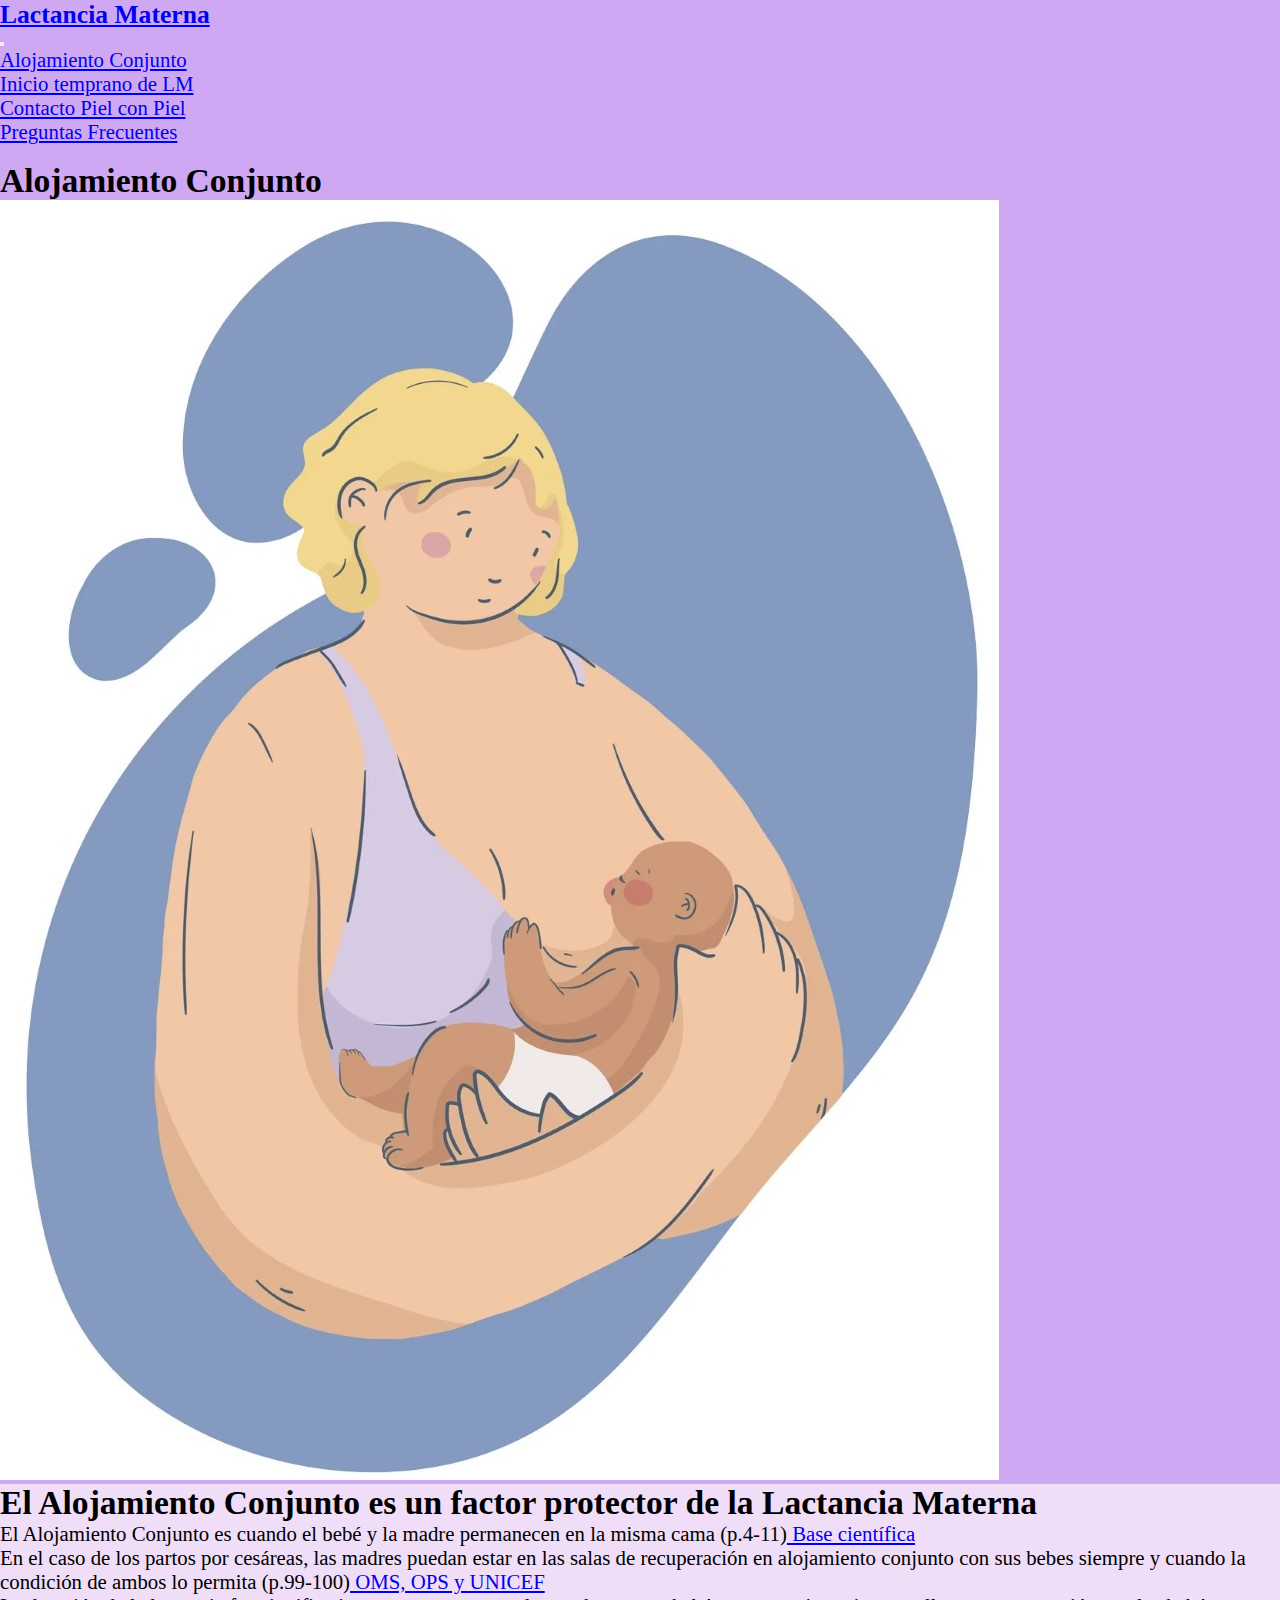
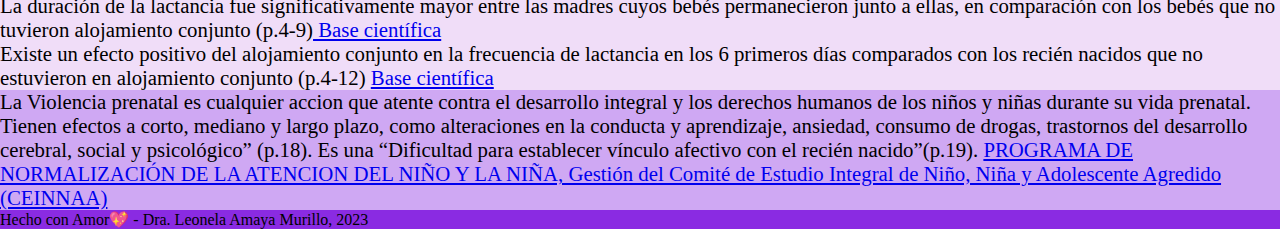
<file: alojamiento.html>
<!DOCTYPE html>
<html lang="en">

<head>
  <meta charset="UTF-8">
  <meta http-equiv="X-UA-Compatible" content="IE=edge">
  <meta name="viewport" content="width=device-width, initial-scale=1.0">

  <!--Link favicon-->
  <link rel="icon" href="./img/icon.ico">
  <!--Link para conectar con fontawesome-->
  <link rel="stylesheet" href="https://use.fontawesome.com/releases/v5.15.3/css/all.css"
    integrity="sha384-SZXxX4whJ79/gErwcOYf+zWLeJdY/qpuqC4cAa9rOGUstPomtqpuNWT9wdPEn2fk" crossorigin="anonymous">
  <!--conexion con bootstap css-->
  <link rel="stylesheet" href="https://cdn.jsdelivr.net/npm/bootstrap@4.6.0/dist/css/bootstrap.min.css"
    integrity="sha384-B0vP5xmATw1+K9KRQjQERJvTumQW0nPEzvF6L/Z6nronJ3oUOFUFpCjEUQouq2+l" crossorigin="anonymous">
  <!--conexion con css-->
  <link rel="stylesheet" href="./style.css">

  <title>Tesis Lactancia Materna</title>

</head>


<body class="colorBgBody">

  <div class="colorDiv p-3 m-3 rounded">

    <header>
      <!--  nav  -->
      <nav class=" colorNav navbar navbar-expand-lg navbar-light p-2 pl-5">
        <a class="navbar-brand" href="./index.html">
          <p class="text-dark letterLogo"><strong> Lactancia Materna</strong></p>
        </a>
        <button class="navbar-toggler pr-2" type="button" data-toggle="collapse" data-target="#navbarNavAltMarkup"
          aria-controls="navbarNavAltMarkup" aria-expanded="false" aria-label="Toggle navigation">
          <span class="navbar-toggler-icon"></span>
        </button>
        <div class="collapse navbar-collapse justify-content-end pr-5 mx-3" id="navbarNavAltMarkup">

          <ul class="nav">
            <li class="nav-item">
              <a class="text-dark nav-link active font-weight-bold letterNav" href="./alojamiento.html">Alojamiento Conjunto</a>
            </li>
            <li class="nav-item">
              <a class="nav-link font-weight-bold text-dark letterNav" href="./inicioTLM.html">Inicio temprano de LM</a>
            </li>
            <li class="nav-item">
              <a class="nav-link font-weight-bold text-dark letterNav" href="./contactoPP.html">Contacto Piel con Piel</a>
            </li>
            <li class="nav-item">
              <a class="nav-link font-weight-bold text-dark letterNav" href="./preguntas.html">Preguntas Frecuentes</a>
            </li>

          </ul>
        </div>
      </nav>
      <!-- end Nav -->
    </header>
    <br>
    <main>
      <section>
        <!-- Jumbotrom -->
        <div class="jumbotron jumbotron-fluid bgimage">
          <div class="container">
            <h1 class="display-6 text-blackfont-weight-bold letterLM">Alojamiento Conjunto</h1>
          </div>
        </div>
      </section>

      <section>
        <div class="container mb-4">
          <div class="row">
      
            <div class="col-sm-12 col-md-5  col-lg-5 d-flex justify-content-center py-lg-5 p-sm-4">
              <img src="./img/alojamiento.jpg" class="img-fluid" alt="">
            </div>
      
            <div class="col col-sm-12 col-md-7 col-lg-7  py-lg-5 p-sm-2">
              <div class="colorPastel rounded">
                <h1 class="text-black letterLM m-3 p-2">El Alojamiento Conjunto es un factor protector de la Lactancia Materna
                </h1>
                <p class="text-black generalLetter m-2 p-2">El Alojamiento Conjunto es cuando el bebé y la madre permanecen en la
                  misma cama (p.4-11)<a class="generalLetter"
                    href="https://www3.paho.org/hq/dmdocuments/2009/IHAN--Seccion-2-4-Hojas-Didacticas.pdf"> Base
                    científica</a></p>
                    <p class="text-black m-2 p-2 generalLetter">En el caso de los partos por cesáreas, las madres puedan estar en las
                      salas de recuperación en alojamiento conjunto con sus bebes siempre y cuando la condición de
                      ambos lo permita (p.99-100)<a
                          href="https://www.paho.org/hq/dmdocuments/2009/IHAN--Seccion-3-2-Contenidos-Minimos-8.pdf">
                          OMS, OPS y UNICEF </a></p>
                <p class="text-black generalLetter m-2 p-2">La duración de la lactancia fue significativamente mayor entre las madres
                  cuyos bebés permanecieron junto a ellas, en comparación con los bebés que no tuvieron alojamiento conjunto
                  (p.4-9)<a href="https://www3.paho.org/hq/dmdocuments/2009/IHAN--Seccion-2-4-Hojas-Didacticas.pdf"> Base
                    científica</a>
                </p>
                <p class="text-black generalLetter m-2 p-2">Existe un efecto positivo del alojamiento conjunto en la frecuencia de lactancia en los 6 primeros días comparados con los recién
                  nacidos que no estuvieron en alojamiento
                  conjunto (p.4-12) <a class="generalLetter"
                    href="https://www3.paho.org/hq/dmdocuments/2009/IHAN--Seccion-2-4-Hojas-Didacticas.pdf">
                    Base científica</a></p>
      
              </div>
      
            </div>
      
          </div>
        </div>
      </section>

      <section>
        <p class="text-black p-2 generalLetter p-3 m-3">La Violencia prenatal es cualquier accion que atente contra el
          desarrollo integral y los derechos humanos de los niños y niñas durante su vida prenatal.
          Tienen efectos a corto, mediano y largo plazo, como alteraciones en la conducta y aprendizaje, ansiedad,
          consumo de drogas, trastornos del desarrollo cerebral, social y psicológico” (p.18).
          Es una “Dificultad para establecer vínculo afectivo con el recién nacido”(p.19).
          <a
            href="https://repositorio.binasss.sa.cr/repositorio/bitstream/handle/20.500.11764/640/00046.pdf?sequence=1&isAllowed=y">PROGRAMA
            DE NORMALIZACIÓN DE LA ATENCION DEL NIÑO Y LA NIÑA, Gestión del Comité de Estudio Integral de Niño, Niña y
            Adolescente Agredido (CEINNAA) </a>
        </p>

      </section>
    </main>


    <!--link bootstap js-->
    <script src="https://code.jquery.com/jquery-3.5.1.slim.min.js"
      integrity="sha384-DfXdz2htPH0lsSSs5nCTpuj/zy4C+OGpamoFVy38MVBnE+IbbVYUew+OrCXaRkfj"
      crossorigin="anonymous"></script>
    <script src="https://cdn.jsdelivr.net/npm/bootstrap@4.6.0/dist/js/bootstrap.bundle.min.js"
      integrity="sha384-Piv4xVNRyMGpqkS2by6br4gNJ7DXjqk09RmUpJ8jgGtD7zP9yug3goQfGII0yAns"
      crossorigin="anonymous"></script>
    <!-- fin link bootstap js-->

  </div>
</body>
<!-- pie de pagina  -->
<footer class=" px-5 py-5 mt-5 ">
  <p class="text-center text-light">
    Hecho con Amor💖 - Dra. Leonela Amaya Murillo, 2023</p>
</footer>

</html>
</file>
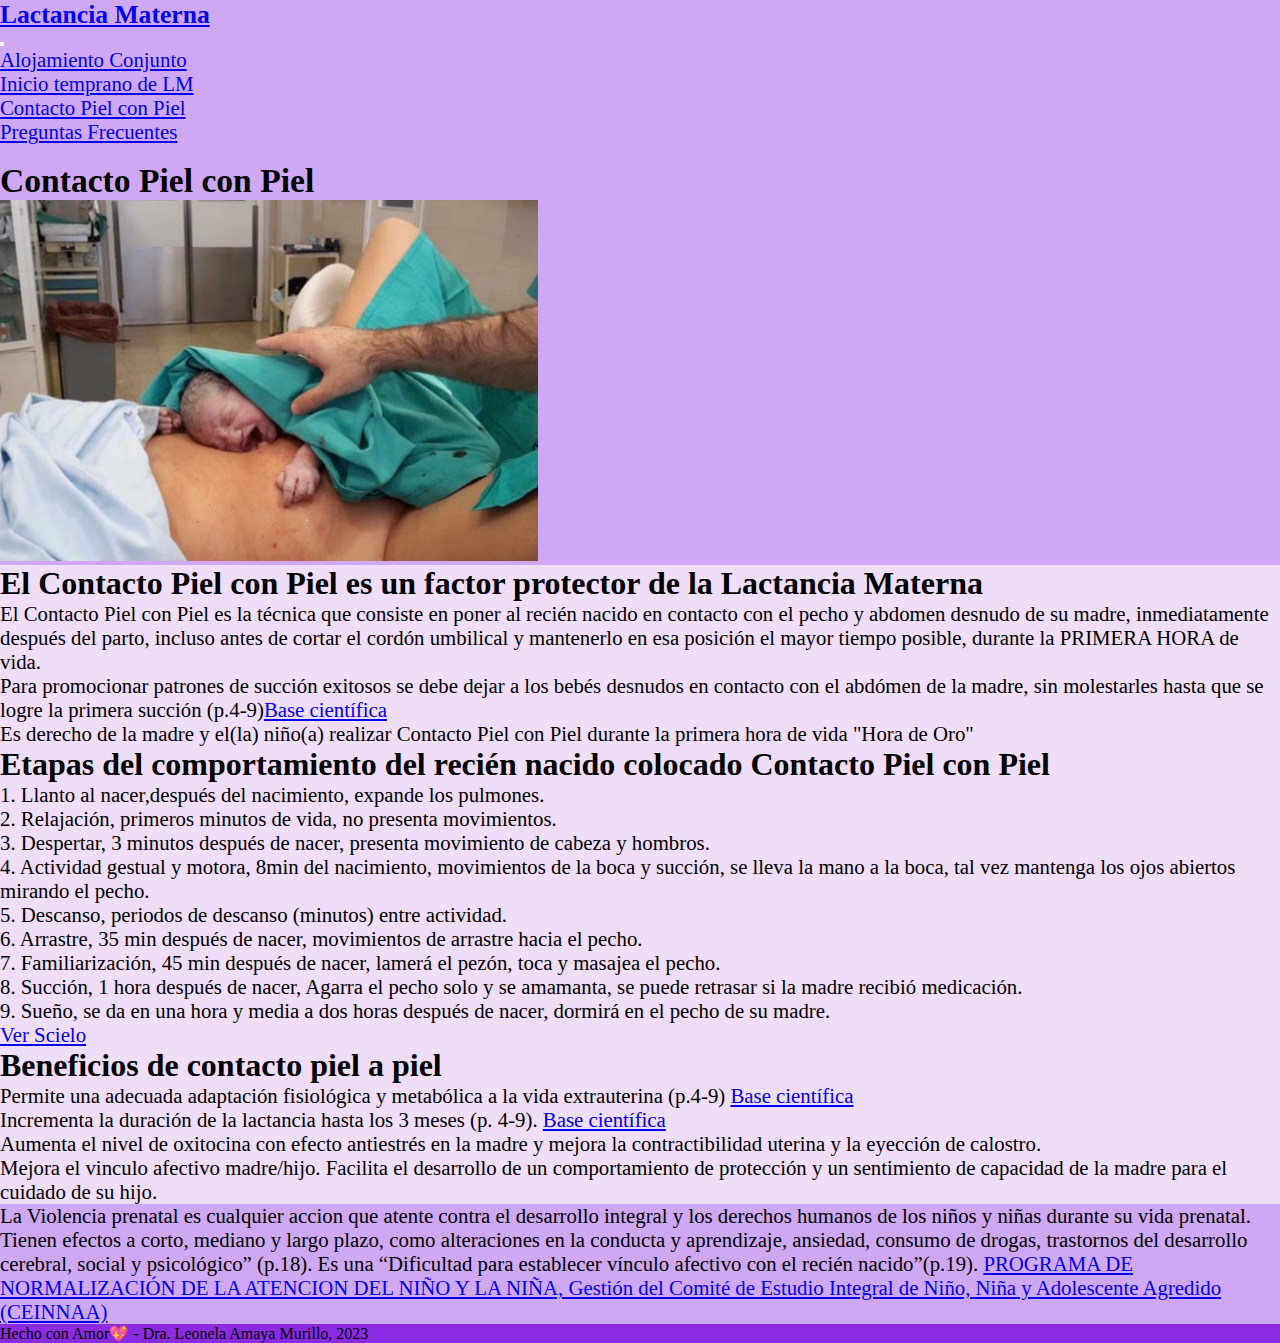
<file: contactoPP.html>
<!DOCTYPE html>
<html lang="en">

<head>
  <meta charset="UTF-8">
  <meta http-equiv="X-UA-Compatible" content="IE=edge">
  <meta name="viewport" content="width=device-width, initial-scale=1.0">

  <!--Link favicon-->
  <link rel="icon" href="./img/icon.ico">
  <!--Link para conectar con fontawesome-->
  <link rel="stylesheet" href="https://use.fontawesome.com/releases/v5.15.3/css/all.css"
    integrity="sha384-SZXxX4whJ79/gErwcOYf+zWLeJdY/qpuqC4cAa9rOGUstPomtqpuNWT9wdPEn2fk" crossorigin="anonymous">
  <!--conexion con bootstap css-->
  <link rel="stylesheet" href="https://cdn.jsdelivr.net/npm/bootstrap@4.6.0/dist/css/bootstrap.min.css"
    integrity="sha384-B0vP5xmATw1+K9KRQjQERJvTumQW0nPEzvF6L/Z6nronJ3oUOFUFpCjEUQouq2+l" crossorigin="anonymous">
  <!--conexion con css-->
  <link rel="stylesheet" href="./style.css">

  <title>Contacto Piel a Piel </title>

</head>


<body class="colorBgBody">

  <div class="colorDiv p-3 m-3 rounded">

    <header>
      <!--  nav  -->
      <nav class=" colorNav navbar navbar-expand-lg navbar-light p-2 pl-5">
        <a class="navbar-brand" href="./index.html">
          <p class="text-dark letterLogo"><strong> Lactancia Materna</strong></p>
        </a>
        <button class="navbar-toggler pr-2" type="button" data-toggle="collapse" data-target="#navbarNavAltMarkup"
          aria-controls="navbarNavAltMarkup" aria-expanded="false" aria-label="Toggle navigation">
          <span class="navbar-toggler-icon"></span>
        </button>
        <div class="collapse navbar-collapse justify-content-end pr-5 mx-3" id="navbarNavAltMarkup">

          <ul class="nav">
            <li class="nav-item">
              <a class="text-dark nav-link active font-weight-bold letterNav" href="./alojamiento.html">Alojamiento Conjunto</a>
            </li>
            <li class="nav-item">
              <a class="nav-link font-weight-bold text-dark letterNav" href="./inicioTLM.html">Inicio temprano de LM</a>
            </li>
            <li class="nav-item">
              <a class="nav-link font-weight-bold text-dark letterNav" href="./contactoPP.html">Contacto Piel con Piel</a>
            </li>
            <li class="nav-item">
              <a class="nav-link font-weight-bold text-dark letterNav" href="./preguntas.html">Preguntas Frecuentes</a>
            </li>

          </ul>
        </div>
      </nav>
      <!-- end Nav -->
    </header>
    <br>
    <main>
      <section>
        <!-- Jumbotrom -->
        <div class="jumbotron jumbotron-fluid bgimage">
          <div class="container">
            <h1 class="display-6 text-blackfont-weight-bold letterLM">Contacto Piel con Piel</h1>
          </div>
        </div>
      </section>
      <section>
        <div class="container mb-4">
          <div class="row">
    
            <div class="col-sm-12 col-md-5  col-lg-5 d-flex justify-content-center py-lg-5 p-sm-4">
              <img src="./img/pielP.jpg" class="img-fluid" alt="">
            </div>
    
            <div class="col col-sm-12 col-md-7 col-lg-7  py-lg-5 p-sm-2">
              <div class="colorPastel rounded">
                <h1 class="text-black p-2 bigLetter">El Contacto Piel con Piel es un factor protector de la Lactancia Materna</h1>
                <p class="text-black p-2 generalLetter">El Contacto Piel con Piel es la técnica que consiste en poner al recién
                  nacido en contacto con el pecho y abdomen desnudo de su madre, inmediatamente después del parto, incluso
                  antes de cortar el cordón umbilical y mantenerlo en esa posición el mayor tiempo posible, durante la
                  PRIMERA HORA de vida.</p>
                <p class="text-black p-2 generalLetter"> Para promocionar patrones de succión exitosos se debe dejar a los bebés
                  desnudos en contacto con el abdómen de la madre, sin molestarles hasta que se logre la primera succión
                  (p.4-9)<a class="generalLetter" href="https://www3.paho.org/hq/dmdocuments/2009/IHAN--Seccion-2-4-Hojas-Didacticas.pdf">Base
                    científica</a>
                </p>
                <p class="text-black p-2 generalLetter">Es derecho de la madre y el(la) niño(a) realizar Contacto Piel con Piel
                  durante la primera hora de vida "Hora de Oro"</p>
    
    
    
              </div>
    
            </div>
          </div>
        </div>
      </section>

      <section>
        <div class="colorPastel m-4 rounded">
           <!-- Etapas del contacto piel a piel -->
           <h1 class="text-black bigLetter m-2 p-2">Etapas del comportamiento del recién nacido colocado Contacto Piel con Piel</h1>
          <div>
            <div class="text-black p-2 m-1 generalLetter">1. Llanto al nacer,después del nacimiento, expande los pulmones. </div>
            <div class="text-black p-2 m-1 generalLetter">2. Relajación, primeros minutos de vida, no presenta movimientos.</div>
            <div class="text-black p-2 m-1 generalLetter">3. Despertar, 3 minutos después de nacer, presenta movimiento de cabeza
              y hombros.</div>
            <div class="text-black p-2 m-1 generalLetter">4. Actividad gestual y motora, 8min del nacimiento, movimientos de la
              boca y succión, se lleva la mano a la boca, tal vez mantenga los ojos abiertos mirando el pecho.</div>
            <div class="text-black p-2 m-1 generalLetter">5. Descanso, periodos de descanso (minutos) entre actividad.</div>
            <div class="text-black p-2 m-1 generalLetter">6. Arrastre, 35 min después de nacer, movimientos de arrastre hacia el
              pecho.</div>
            <div class="text-black p-2 m-1 generalLetter">7. Familiarización, 45 min después de nacer, lamerá el pezón, toca y
              masajea el pecho.</div>
            <div class="text-black p-2 m-1 generalLetter">8. Succión, 1 hora después de nacer, Agarra el pecho solo y se amamanta,
              se puede retrasar si la madre recibió medicación.</div>
            <div class="text-black p-2 m-1 generalLetter">9. Sueño, se da en una hora y media a dos horas después de nacer,
              dormirá en el pecho de su madre.</div>
          </div>
          <a class="generalLetter m-3" href="https://scielo.isciii.es/scielo.php?script=sci_arttext&pid=S1988-348X2016000200003"> Ver Scielo</a>
        </div>

        <div class="colorPastel m-4 rounded">
          <h3 class="text-black bigLetter m-2 p-2">Beneficios de contacto piel a piel</h3>
          <ul>
            <li class="text-black p-2 m-1 generalLetter">Permite una adecuada adaptación fisiológica y metabólica a la vida extrauterina (p.4-9) <a class="generalLetter"
                href="https://www3.paho.org/hq/dmdocuments/2009/IHAN--Seccion-2-4-Hojas-Didacticas.pdf">Base
                científica</a> </li>
            <li class="text-black p-2 m-1 generalLetter">Incrementa la duración de la lactancia hasta los 3 meses (p. 4-9). <a
                href="https://www3.paho.org/hq/dmdocuments/2009/IHAN--Seccion-2-4-Hojas-Didacticas.pdf">Base
                científica</a></li>
            <li class="text-black p-2 m-1 generalLetter">Aumenta el nivel de oxitocina con efecto antiestrés en la madre y mejora
              la contractibilidad uterina y la eyección de calostro.</li>
            <li class="text-black p-2 m-1 generalLetter">Mejora el vinculo afectivo madre/hijo. Facilita el desarrollo de un
              comportamiento de protección y un sentimiento de capacidad de la madre para el cuidado de su hijo. </li>
          </ul>
        </div>
      </section>
      <section>
        <p class="text-black p-2 generalLetter p-3 m-3">La Violencia prenatal es cualquier accion que atente contra el
          desarrollo integral y los derechos humanos de los niños y niñas durante su vida prenatal.
          Tienen efectos a corto, mediano y largo plazo, como alteraciones en la conducta y aprendizaje, ansiedad,
          consumo de drogas, trastornos del desarrollo cerebral, social y psicológico” (p.18).
          Es una “Dificultad para establecer vínculo afectivo con el recién nacido”(p.19).
          <a
            href="https://repositorio.binasss.sa.cr/repositorio/bitstream/handle/20.500.11764/640/00046.pdf?sequence=1&isAllowed=y">PROGRAMA
            DE NORMALIZACIÓN DE LA ATENCION DEL NIÑO Y LA NIÑA, Gestión del Comité de Estudio Integral de Niño, Niña y
            Adolescente Agredido (CEINNAA) </a>
        </p>

      </section>
    </main>


    <!--link bootstap js-->
    <script src="https://code.jquery.com/jquery-3.5.1.slim.min.js"
      integrity="sha384-DfXdz2htPH0lsSSs5nCTpuj/zy4C+OGpamoFVy38MVBnE+IbbVYUew+OrCXaRkfj"
      crossorigin="anonymous"></script>
    <script src="https://cdn.jsdelivr.net/npm/bootstrap@4.6.0/dist/js/bootstrap.bundle.min.js"
      integrity="sha384-Piv4xVNRyMGpqkS2by6br4gNJ7DXjqk09RmUpJ8jgGtD7zP9yug3goQfGII0yAns"
      crossorigin="anonymous"></script>
    <!-- fin link bootstap js-->

  </div>
</body>
<!-- pie de pagina  -->
<footer class=" px-5 py-5 mt-5 ">
  <p class="text-center text-light">
    Hecho con Amor💖 - Dra. Leonela Amaya Murillo, 2023</p>
</footer>

</html>
</file>
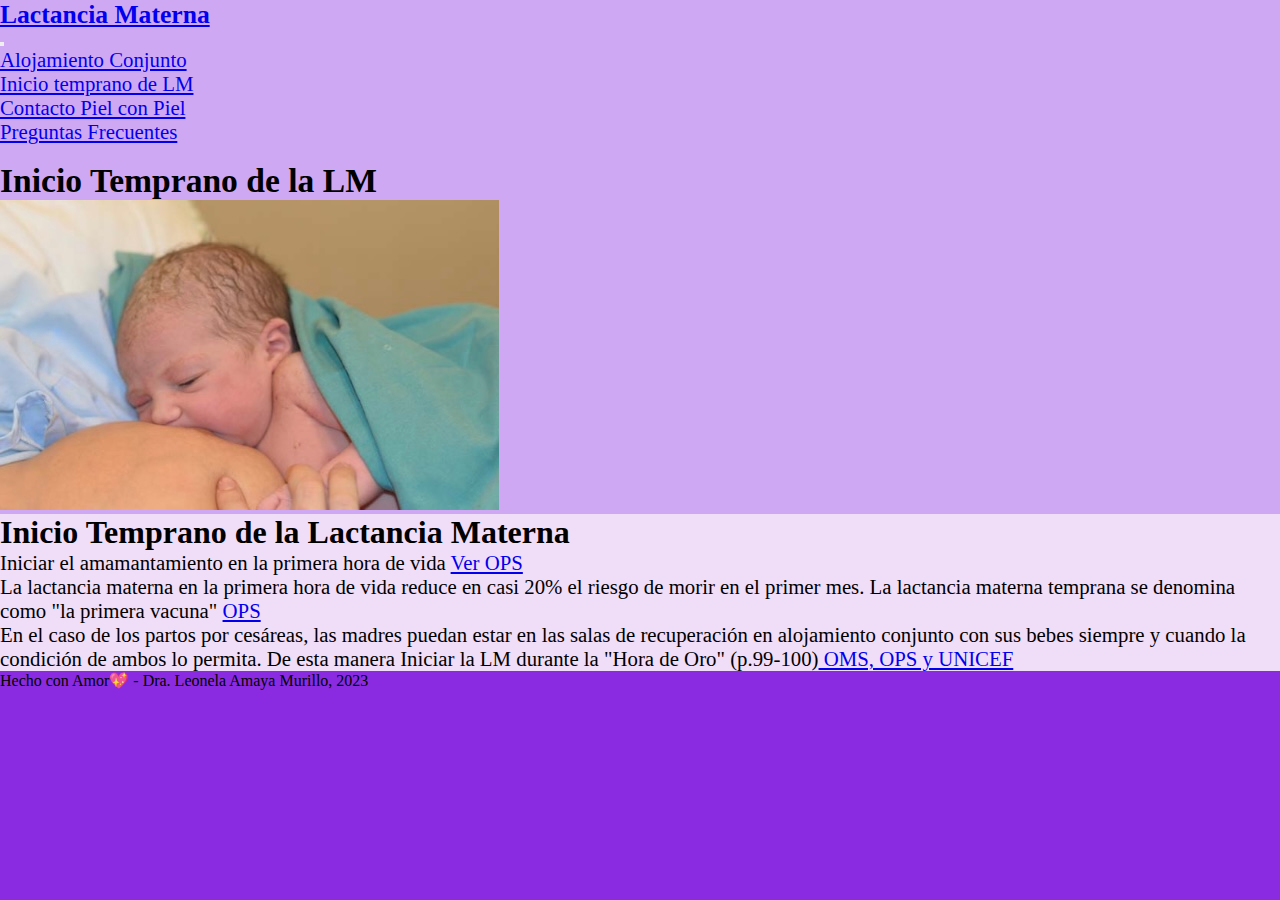
<file: inicioTLM.html>
<!DOCTYPE html>
<html lang="en">

<head>
  <meta charset="UTF-8">
  <meta http-equiv="X-UA-Compatible" content="IE=edge">
  <meta name="viewport" content="width=device-width, initial-scale=1.0">

  <!--Link favicon-->
  <link rel="icon" href="./img/icon.ico">
  <!--Link para conectar con fontawesome-->
  <link rel="stylesheet" href="https://use.fontawesome.com/releases/v5.15.3/css/all.css"
    integrity="sha384-SZXxX4whJ79/gErwcOYf+zWLeJdY/qpuqC4cAa9rOGUstPomtqpuNWT9wdPEn2fk" crossorigin="anonymous">
  <!--conexion con bootstap css-->
  <link rel="stylesheet" href="https://cdn.jsdelivr.net/npm/bootstrap@4.6.0/dist/css/bootstrap.min.css"
    integrity="sha384-B0vP5xmATw1+K9KRQjQERJvTumQW0nPEzvF6L/Z6nronJ3oUOFUFpCjEUQouq2+l" crossorigin="anonymous">
  <!--conexion con css-->
  <link rel="stylesheet" href="./style.css">

  <title>Tesis Lactancia Materna</title>

</head>


<body class="colorBgBody">

  <div class="colorDiv p-3 m-3 rounded">

    <header>
      <!--  nav  -->
      <nav class=" colorNav navbar navbar-expand-lg navbar-light p-2 pl-5">
        <a class="navbar-brand" href="./index.html">
          <p class="text-dark letterLogo"><strong> Lactancia Materna</strong></p>
        </a>
        <button class="navbar-toggler pr-2" type="button" data-toggle="collapse" data-target="#navbarNavAltMarkup"
          aria-controls="navbarNavAltMarkup" aria-expanded="false" aria-label="Toggle navigation">
          <span class="navbar-toggler-icon"></span>
        </button>
        <div class="collapse navbar-collapse justify-content-end pr-5 mx-3" id="navbarNavAltMarkup">

          <ul class="nav">
            <li class="nav-item">
              <a class="text-dark nav-link active font-weight-bold letterNav" href="./alojamiento.html">Alojamiento Conjunto</a>
            </li>
            <li class="nav-item">
              <a class="nav-link font-weight-bold text-dark letterNav" href="./inicioTLM.html">Inicio temprano de LM</a>
            </li>
            <li class="nav-item">
              <a class="nav-link font-weight-bold text-dark letterNav" href="./contactoPP.html">Contacto Piel con Piel</a>
            </li>
            <li class="nav-item">
              <a class="nav-link font-weight-bold text-dark letterNav" href="./preguntas.html">Preguntas Frecuentes</a>
            </li>

          </ul>
        </div>
      </nav>
      <!-- end Nav -->
    </header>
    <br>
    <main>
        <section>
            <!-- Jumbotrom -->
            <div class="jumbotron jumbotron-fluid bgimage">
                <div class="container">
                    <h1 class="display-6 text-blackfont-weight-bold letterLM">Inicio Temprano de la LM</h1>
                </div>
            </div>
        </section>

        <section>
            <div class="container mb-4">
                <div class="row">
    
                    <div class="col-sm-12 col-md-5  col-lg-5 d-flex justify-content-center py-lg-5 p-sm-4">
                        <img src="./img/inicioTLM.jpg" class="img-fluid" alt="">
                    </div>
    
                    <div class="col col-sm-12 col-md-7 col-lg-7  py-lg-5 p-sm-2">
                        <div class="colorPastel rounded">
                            <h1 class="text-black letterLMm-3 p-3">Inicio Temprano de la Lactancia Materna</h1>
                            <p class="text-black px-2 py-2 generalLetter"> Iniciar el amamantamiento en la primera hora de vida <a class="generalLetter"
                              href="https://www3.paho.org/hq/index.php?option=com_content&view=article&id=14530:3-in-5-babies-not-breastfed-in-the-first-hour-of-life&Itemid=0&lang=es#gsc.tab=0"> Ver
                              OPS</a></p>
                              <p class="text-black px-2 py-2 generalLetter">La lactancia materna en la primera hora de vida reduce en casi
                                20% el riesgo de morir en el primer mes. La lactancia materna temprana se denomina como "la primera
                                vacuna" 
                                <a class="generalLetter"
                                    href="https://www3.paho.org/hq/index.php?option=com_content&view=article&id=9328:breastfeeding-benefits&Itemid=42403&lang=es#gsc.tab=0">OPS</a>
                            </p>
                            <p class="text-black m-2 p-2 generalLetter">En el caso de los partos por cesáreas, las madres puedan estar en las
                                salas de recuperación en alojamiento conjunto con sus bebes siempre y cuando la condición de
                                ambos lo permita. De esta manera Iniciar la LM durante la "Hora de Oro" (p.99-100)<a
                                    href="https://www.paho.org/hq/dmdocuments/2009/IHAN--Seccion-3-2-Contenidos-Minimos-8.pdf">
                                    OMS, OPS y UNICEF </a></p>
    
                        </div>
    
                    </div>
                </div>
    
    
    
        </section>
        
    </main>


    <!--link bootstap js-->
    <script src="https://code.jquery.com/jquery-3.5.1.slim.min.js"
      integrity="sha384-DfXdz2htPH0lsSSs5nCTpuj/zy4C+OGpamoFVy38MVBnE+IbbVYUew+OrCXaRkfj"
      crossorigin="anonymous"></script>
    <script src="https://cdn.jsdelivr.net/npm/bootstrap@4.6.0/dist/js/bootstrap.bundle.min.js"
      integrity="sha384-Piv4xVNRyMGpqkS2by6br4gNJ7DXjqk09RmUpJ8jgGtD7zP9yug3goQfGII0yAns"
      crossorigin="anonymous"></script>
    <!-- fin link bootstap js-->

  </div>
</body>
<!-- pie de pagina  -->
<footer class=" px-5 py-5 mt-5 ">
  <p class="text-center text-light">
    Hecho con Amor💖 - Dra. Leonela Amaya Murillo, 2023</p>
</footer>

</html>
</file>
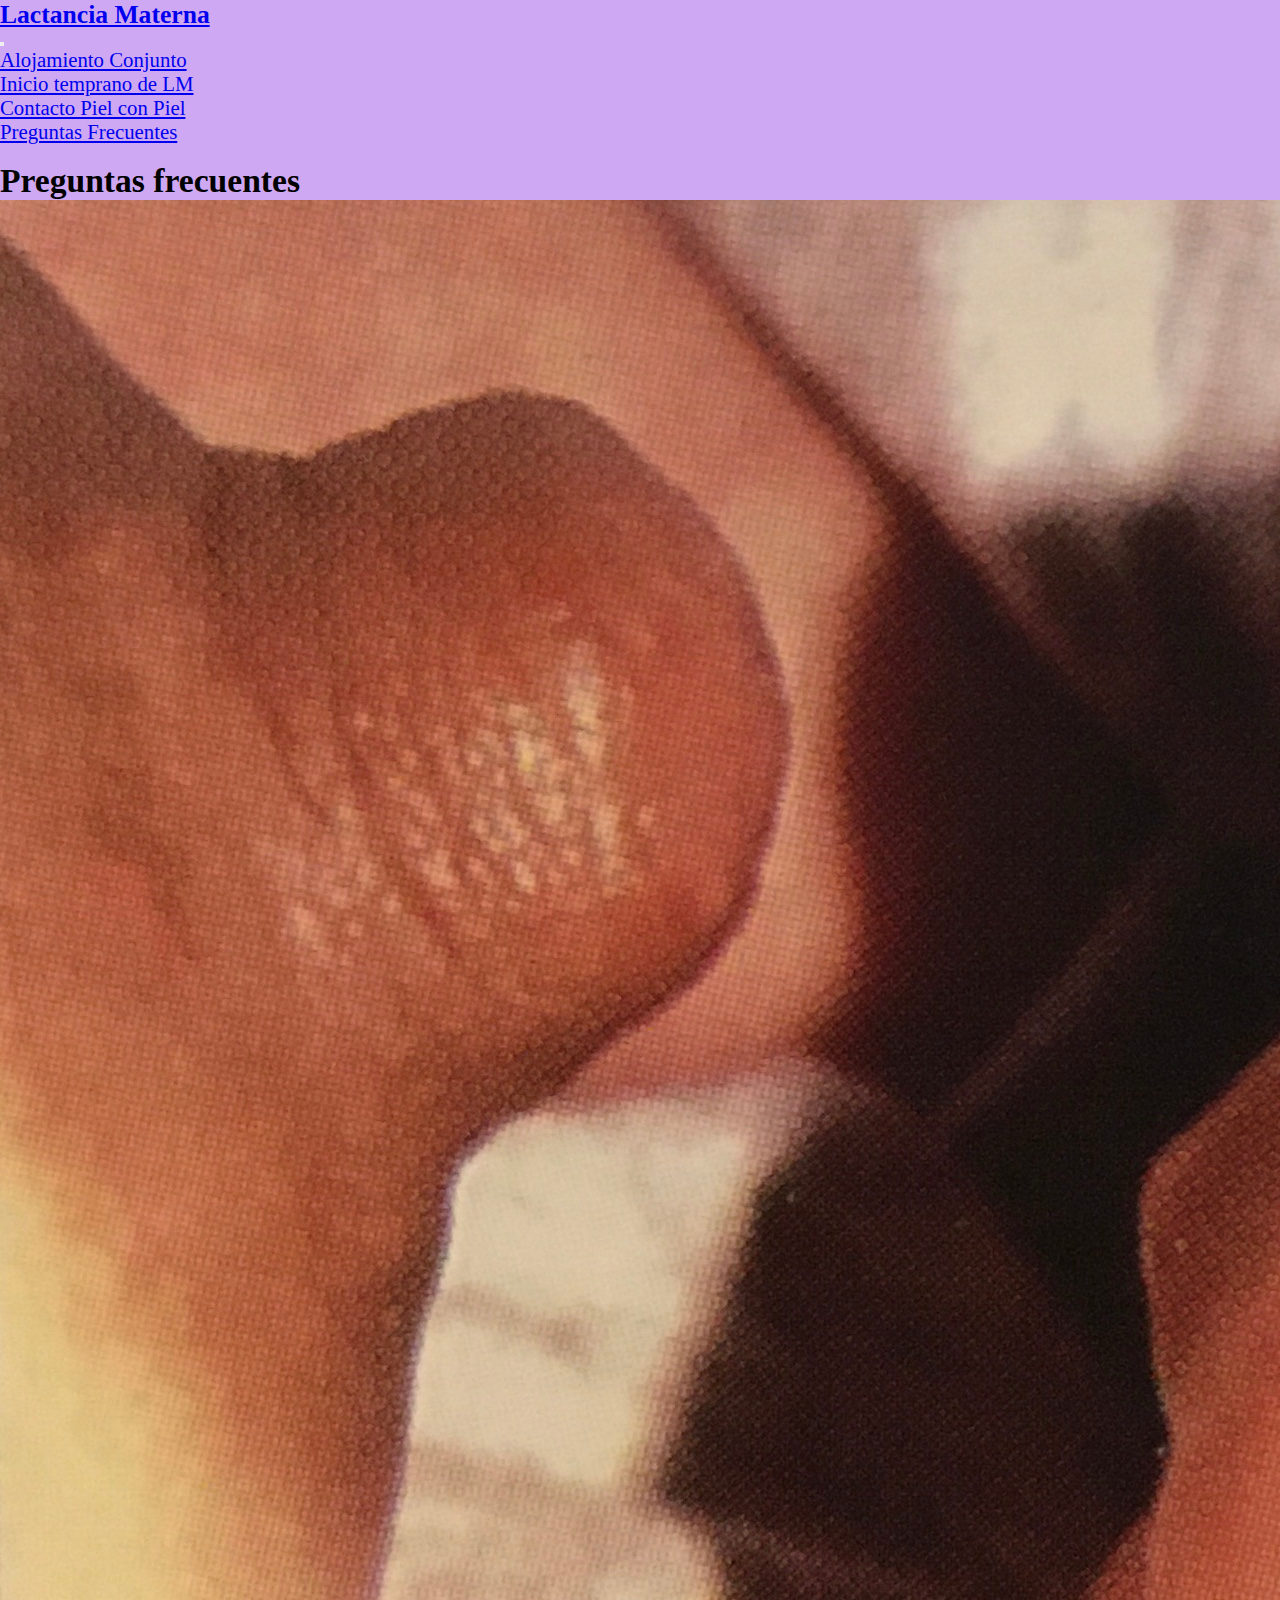
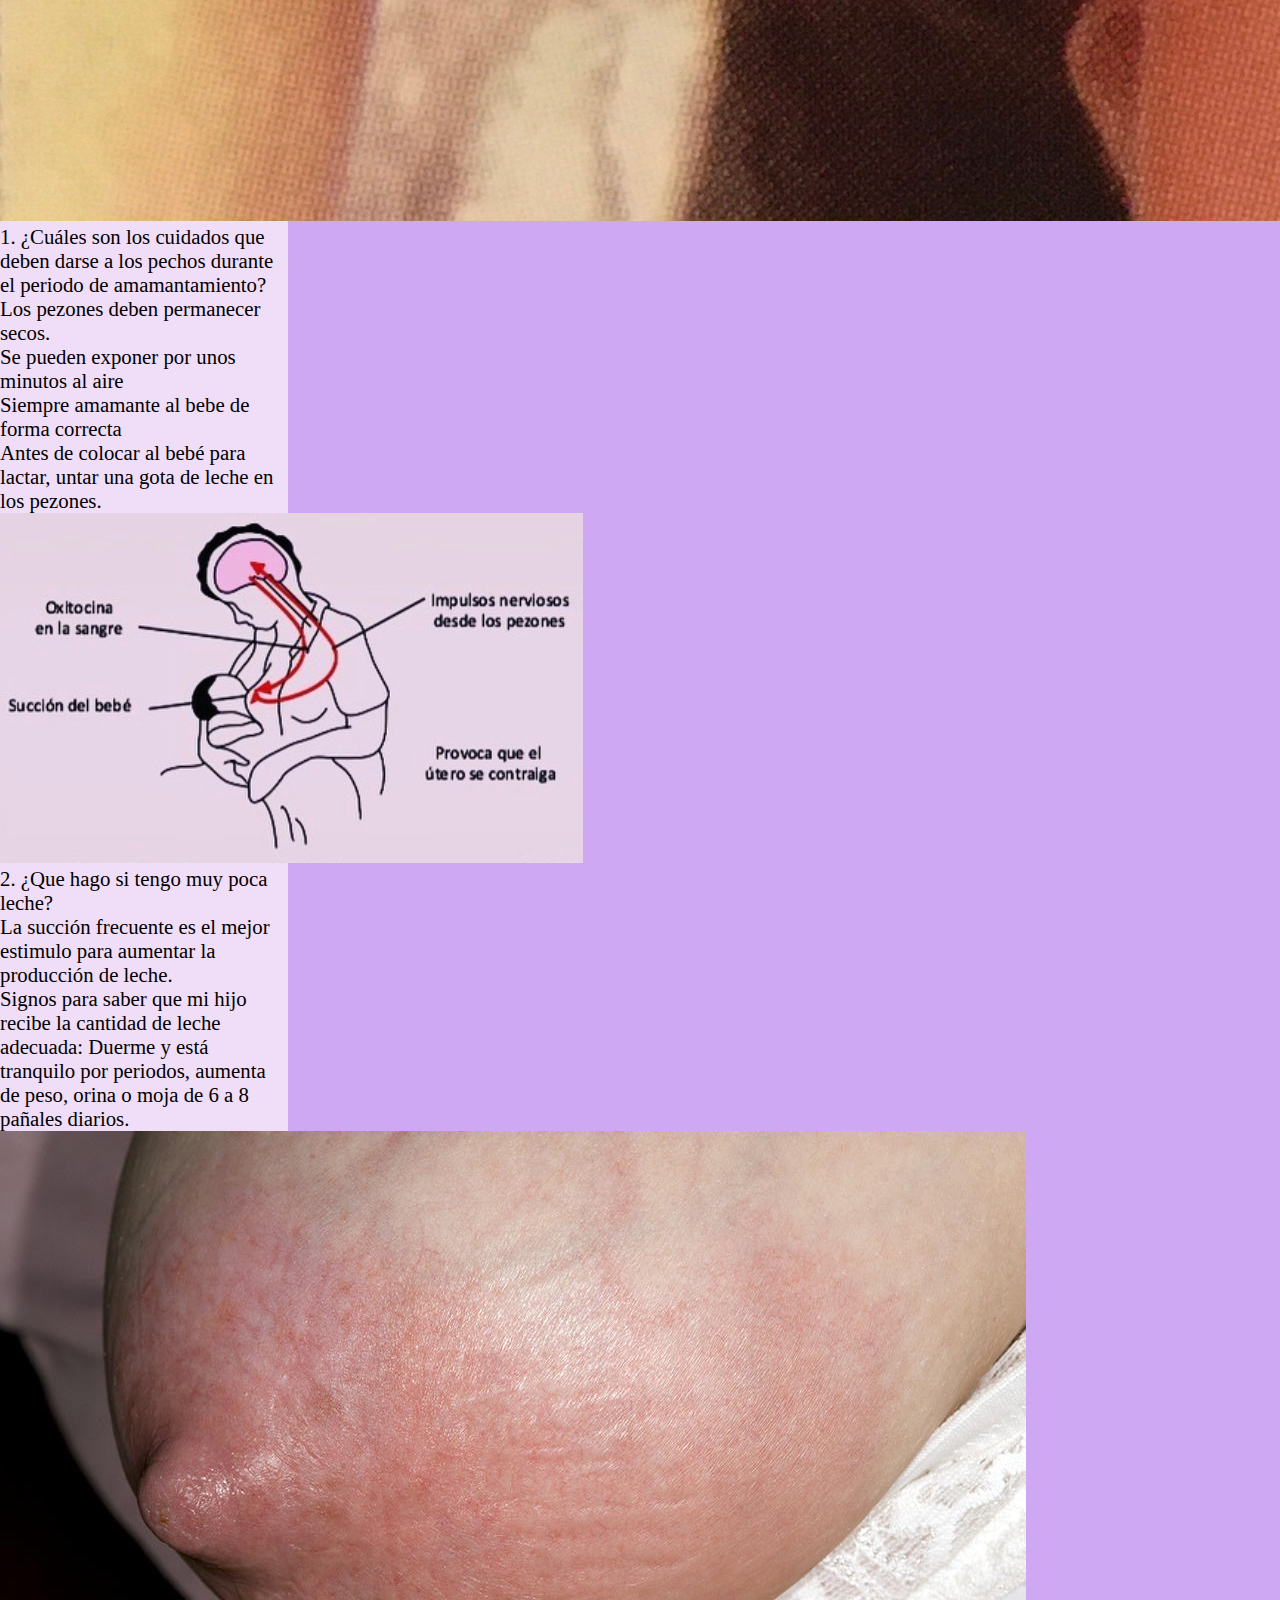
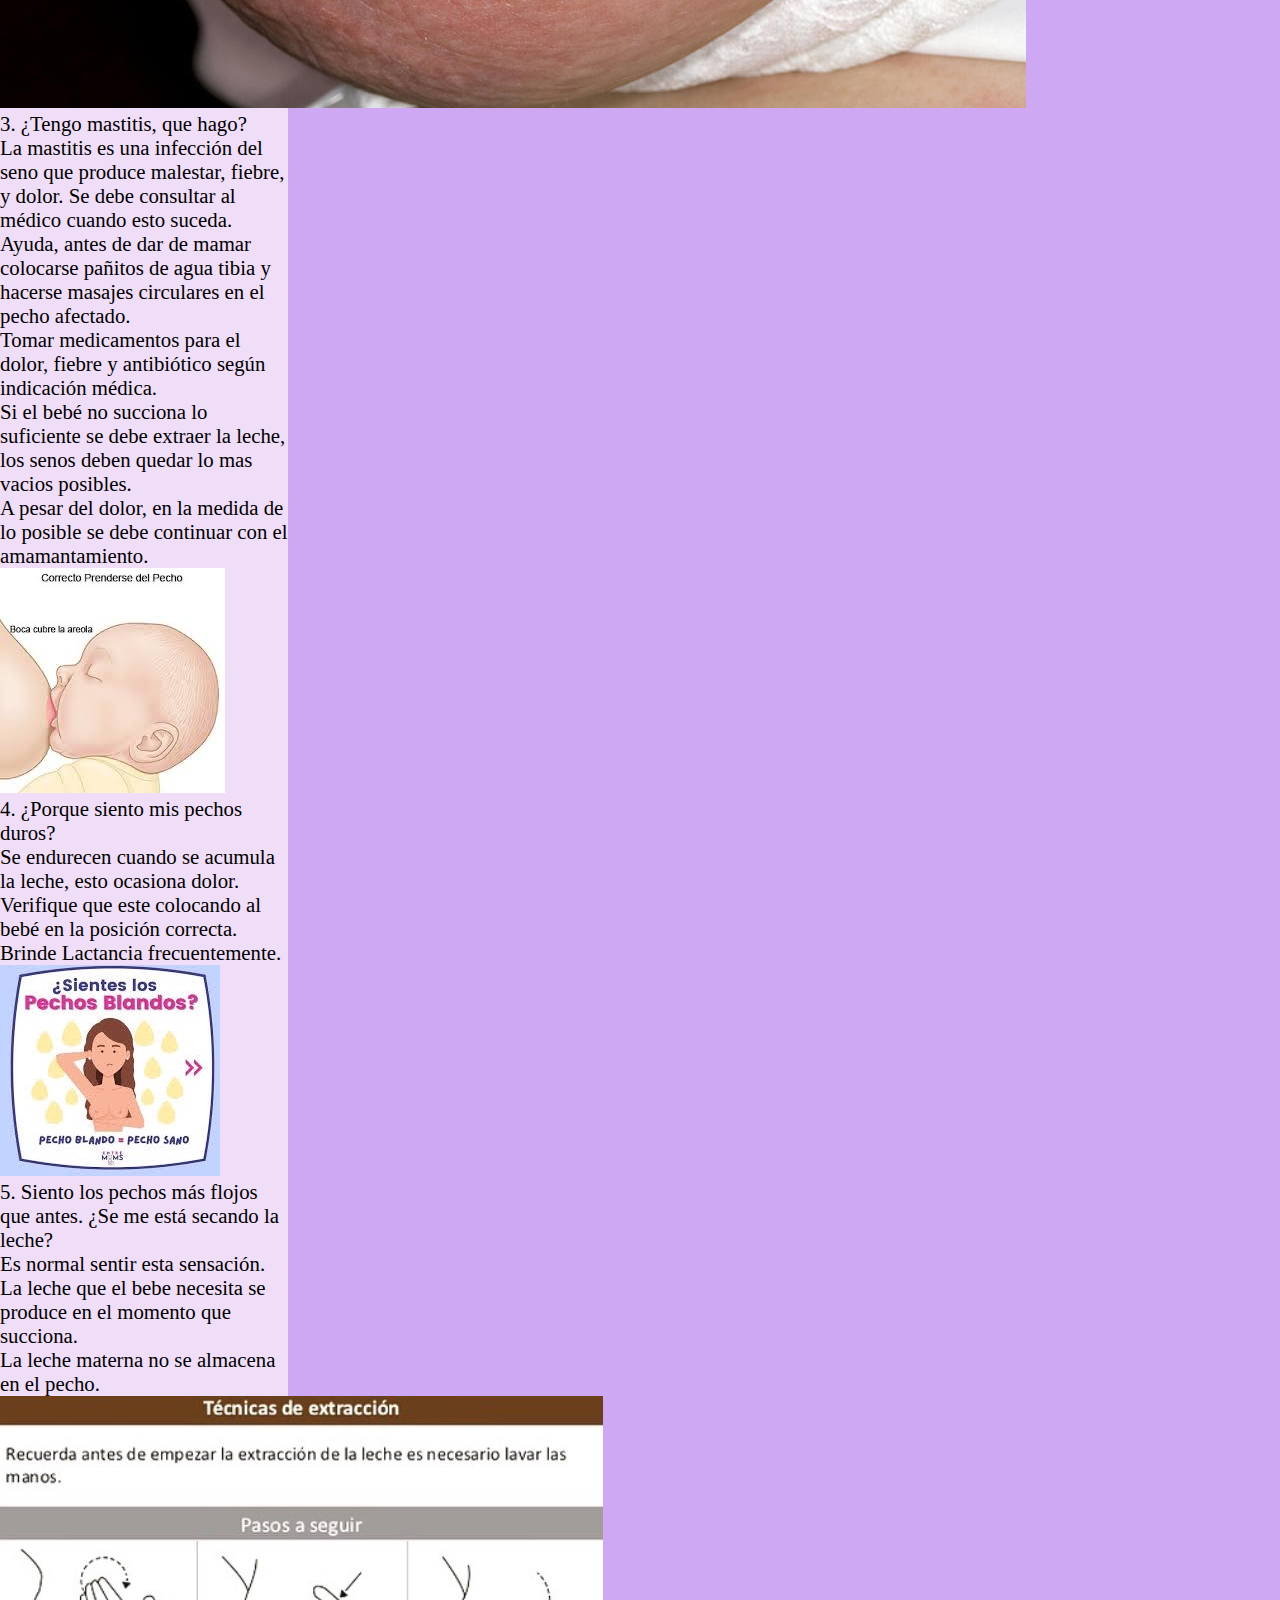
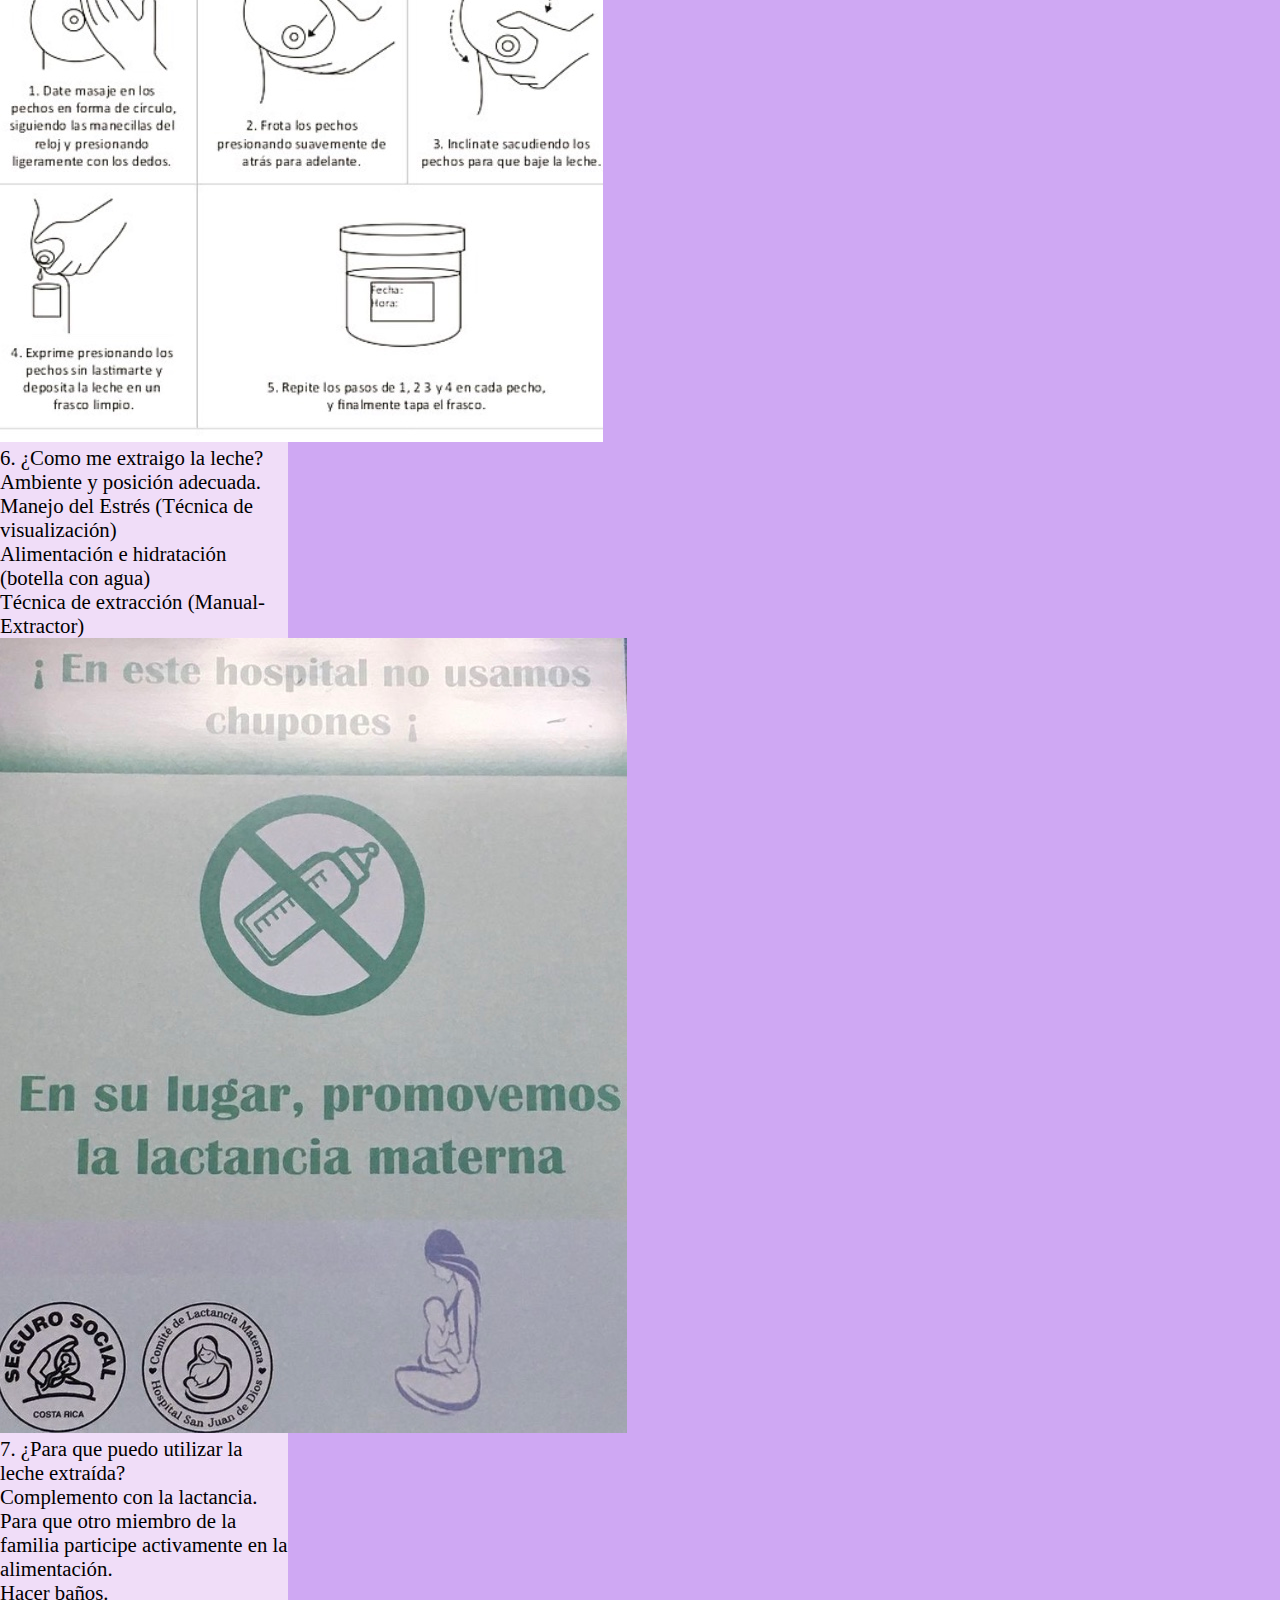
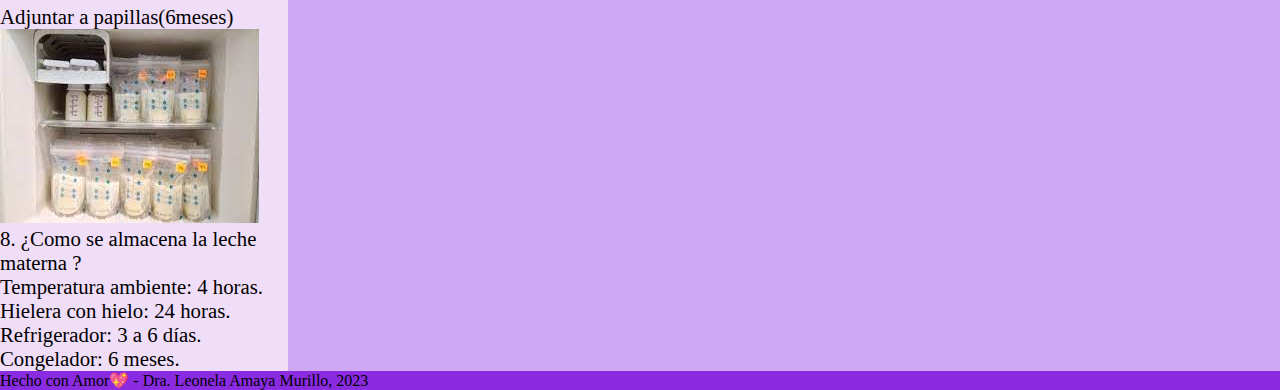
<file: preguntas.html>
<!DOCTYPE html>
<html lang="en">

<head>
  <meta charset="UTF-8">
  <meta http-equiv="X-UA-Compatible" content="IE=edge">
  <meta name="viewport" content="width=device-width, initial-scale=1.0">

  <!--Link favicon-->
  <link rel="icon" href="./img/icon.ico">
  <!--Link para conectar con fontawesome-->
  <link rel="stylesheet" href="https://use.fontawesome.com/releases/v5.15.3/css/all.css"
    integrity="sha384-SZXxX4whJ79/gErwcOYf+zWLeJdY/qpuqC4cAa9rOGUstPomtqpuNWT9wdPEn2fk" crossorigin="anonymous">
  <!--conexion con bootstap css-->
  <link rel="stylesheet" href="https://cdn.jsdelivr.net/npm/bootstrap@4.6.0/dist/css/bootstrap.min.css"
    integrity="sha384-B0vP5xmATw1+K9KRQjQERJvTumQW0nPEzvF6L/Z6nronJ3oUOFUFpCjEUQouq2+l" crossorigin="anonymous">
  <!--conexion con css-->
  <link rel="stylesheet" href="./style.css">

  <title>Tesis Lactancia Materna</title>

</head>


<body class="colorBgBody">

  <div class="colorDiv p-3 m-3 rounded">

    <header>
      <!--  nav  -->
      <nav class=" colorNav navbar navbar-expand-lg navbar-light p-2 pl-5">
        <a class="navbar-brand" href="./index.html">
          <p class="text-dark letterLogo"><strong> Lactancia Materna</strong></p>
        </a>
        <button class="navbar-toggler pr-2" type="button" data-toggle="collapse" data-target="#navbarNavAltMarkup"
          aria-controls="navbarNavAltMarkup" aria-expanded="false" aria-label="Toggle navigation">
          <span class="navbar-toggler-icon"></span>
        </button>
        <div class="collapse navbar-collapse justify-content-end pr-5 mx-3" id="navbarNavAltMarkup">

          <ul class="nav">
            <li class="nav-item">
              <a class="text-dark nav-link active font-weight-bold letterNav" href="./alojamiento.html">Alojamiento Conjunto</a>
            </li>
            <li class="nav-item">
              <a class="nav-link font-weight-bold text-dark letterNav" href="./inicioTLM.html">Inicio temprano de LM</a>
            </li>
            <li class="nav-item">
              <a class="nav-link font-weight-bold text-dark letterNav" href="./contactoPP.html">Contacto Piel con Piel</a>
            </li>
            <li class="nav-item">
              <a class="nav-link font-weight-bold text-dark letterNav" href="./preguntas.html">Preguntas Frecuentes</a>
            </li>

          </ul>
        </div>
      </nav>
      <!-- end Nav -->
    </header>
    <br>
    <main>
    
        <section>
            <!-- Jumbotrom -->
            <div class="jumbotron jumbotron-fluid bgimage">
                <div class="container">
                    <h1 class="display-6 text-blackfont-weight-bold letterLM">Preguntas frecuentes</h1>
                </div>
            </div>
        </section>

        <section>
            <div class="container py-5">
              <div class="row">
                <div class="col-sm-12 col-md-6 col-lg-3 d-flex justify-content-center mb-md-5 mt-3 ">
                    <!-- 1 -->
                  <div class="card colorPastel" style="width: 18rem;">
                    <img src="./img/pregunta_1.jpg" class="card-img-top " alt="...">
                    <div class="card-body">
                      <p class="card-text generalLetter">1. ¿Cuáles son los cuidados que deben darse a los pechos durante el
                        periodo de amamantamiento? </p>
                    <ul>
                        <li class="generalLetter">Los pezones deben permanecer secos.</li>
                        <li class="generalLetter">Se pueden exponer  por unos minutos al aire</li>
                        <li class="generalLetter">Siempre amamante al bebe de forma correcta</li>
                        <li class="generalLetter">Antes de colocar al bebé para lactar, untar una gota de leche en los pezones.
                        </li>
                    </ul>
                    </div>
                  </div>
                </div>
                <div class="col-sm-12 col-md-6 col-lg-3 d-flex justify-content-center mb-md-5 mt-3">
                    <!-- 2 -->
                  <div class="card colorPastel" style="width: 18rem;">
                    <img src="./img/pregunta_2.jpg" class="card-img-top" alt="...">
                    <div class="card-body">
                        <p class="card-text generalLetter">2. ¿Que hago si tengo muy poca leche?</p>
                        <ul>
                            <li class="generalLetter">La succión frecuente es el mejor estimulo para aumentar la producción de leche.
                            </li>
                            <li class="generalLetter">Signos para saber que mi hijo recibe la cantidad de leche adecuada: Duerme y
                                está tranquilo por periodos, aumenta de peso, orina o moja de 6 a 8 pañales
                                diarios.</li>
                        </ul>
                    </div>
                  </div>
                </div>
                <div class="col-sm-12 col-md-6 col-lg-3 d-flex justify-content-center mb-md-5 mt-3">
                    <!-- 3 -->
                  <div class="card colorPastel" style="width: 18rem;">
                    <img src="./img/pregunta_3.JPG" class="card-img-top" alt="...">
                    <div class="card-body">
                        <p class="card-text generalLetter">3. ¿Tengo mastitis, que hago?</p>
                        <ul>
                            <li class="generalLetter">La mastitis es una infección del seno que produce malestar, fiebre, y
                                dolor. Se debe consultar al médico cuando esto suceda.</li>
                            <li class="generalLetter">Ayuda, antes de dar de mamar colocarse pañitos de agua tibia y hacerse masajes
                                circulares en el pecho afectado.</li>
                            <li class="generalLetter">Tomar medicamentos para el dolor, fiebre y antibiótico según indicación médica.
                            </li>
                            <li class="generalLetter">Si el bebé no succiona lo suficiente se debe extraer la leche, los senos deben
                                quedar lo mas vacios posibles. </li>
                            <li class="generalLetter">A pesar del dolor, en la medida de lo posible se debe continuar con el
                                amamantamiento.</li>
                        </ul>
                    </div>
                  </div>
                </div>
                <div class="col-sm-12 col-md-6 col-lg-3 d-flex justify-content-center mb-md-5 mt-3">
                    <!-- 4 -->
                  <div class="card colorPastel" style="width: 18rem;">
                    <img src="./img/pregunta_4.JPG" class="card-img-top" alt="...">
            
                    <div class="card-body">
                        <p class="card-text generalLetter">4. ¿Porque siento mis pechos duros?</p>
                        <ul>
                            <li class="card-text generalLetter">Se endurecen cuando se acumula la leche, esto ocasiona dolor. </li>
                            <li class="card-text generalLetter">Verifique que este colocando al bebé en la posición correcta. </li>
                            <li class="card-text generalLetter">Brinde Lactancia frecuentemente. </li>
                        </ul>
                    </div>
                  </div>
                </div>
              </div>
            </div>

            <!-- 2 row -->
            <div class="container py-5">
                <div class="row">
                  <div class="col-sm-12 col-md-6 col-lg-3 d-flex justify-content-center mb-md-5 mt-3 ">
                    <!-- 5 -->
                    <div class="card colorPastel" style="width: 18rem;">
                      <img src="./img/pregunta_5.jpg" class="card-img-top " alt="...">
                      <div class="card-body">
                        <p class="card-text generalLetter">5. Siento los pechos más flojos que antes. ¿Se me está secando la
                            leche?</p>
                        <ul>
                            <li class="card-text generalLetter">Es normal sentir esta sensación.</li>
                            <li class="card-text generalLetter">La leche que el bebe necesita se produce en el momento que succiona.</li>
                            <li class="card-text generalLetter">La leche materna no se almacena en el pecho.</li>
                        </ul>
                    
                      </div>
                    </div>
                  </div>
                  <!-- 6 -->
                  <div class="col-sm-12 col-md-6 col-lg-3 d-flex justify-content-center mb-md-5 mt-3">
                    <div class="card colorPastel" style="width: 18rem;">
                      <img src="./img/pregunta_6.jpg" class="card-img-top" alt="...">
                      <div class="card-body">
                        <p class="card-text generalLetter">6. ¿Como me extraigo la leche?</p>
                                    <ul>
                                        <li class="generalLetter">Ambiente y posición adecuada.</li>
                                        <li class="generalLetter">Manejo del Estrés (Técnica de visualización) </li>
                                        <li class="generalLetter">Alimentación e hidratación (botella con agua)</li>
                                        <li class="generalLetter">Técnica de extracción (Manual-Extractor)</li>
                                    </ul>
                      </div>
                    </div>
                    <!-- 7 -->
                  </div>
                  <div class="col-sm-12 col-md-6 col-lg-3 d-flex justify-content-center mb-md-5 mt-3">
                    <div class="card colorPastel" style="width: 18rem;">
                      <img src="./img/pregunta_7.jpg" class="card-img-top" alt="...">
                    
                      <div class="card-body">
                        <p class="card-text generalLetter">7. ¿Para que puedo utilizar la leche extraída?</p>
                                    <ul>
                                        <li class="card-text generalLetter">Complemento con la lactancia.</li>
                                        <li class="card-text generalLetter">Para que otro miembro de la familia participe activamente en la alimentación.
                                        </li>
                                        <li class="card-text generalLetter">Hacer baños.</li>
                                        <li class="card-text generalLetter">Adjuntar a papillas(6meses)</li>
                                    </ul>
                      </div>
                    </div>
                  </div>
                  <div class="col-sm-12 col-md-6 col-lg-3 d-flex justify-content-center mb-md-5 mt-3">
                    <!-- 8 -->
                    <div class="card colorPastel" style="width: 18rem;">
                      <img src="./img/pregunta_8.jpeg" class="card-img-top" alt="...">
                      
                      <div class="card-body">
                        <p class="card-text generalLetter">8. ¿Como se almacena la leche materna ?</p>
                                    <ul>
                                        <li class="card-text generalLetter">Temperatura ambiente: 4 horas.</li>
                                        <li class="card-text generalLetter">Hielera con hielo: 24 horas.</li>
                                        <li class="card-text generalLetter">Refrigerador: 3 a 6 días.</li>
                                        <li class="card-text generalLetter">Congelador: 6 meses.</li>
                                    </ul>
                      </div>
                    </div>
                  </div>
                </div>
              </div>
          </section>   
    </main>


    <!--link bootstap js-->
    <script src="https://code.jquery.com/jquery-3.5.1.slim.min.js"
      integrity="sha384-DfXdz2htPH0lsSSs5nCTpuj/zy4C+OGpamoFVy38MVBnE+IbbVYUew+OrCXaRkfj"
      crossorigin="anonymous"></script>
    <script src="https://cdn.jsdelivr.net/npm/bootstrap@4.6.0/dist/js/bootstrap.bundle.min.js"
      integrity="sha384-Piv4xVNRyMGpqkS2by6br4gNJ7DXjqk09RmUpJ8jgGtD7zP9yug3goQfGII0yAns"
      crossorigin="anonymous"></script>
    <!-- fin link bootstap js-->

  </div>
</body>
<!-- pie de pagina  -->
<footer class=" px-5 py-5 mt-5 ">
  <p class="text-center text-light">
    Hecho con Amor💖 - Dra. Leonela Amaya Murillo, 2023</p>
</footer>

</html>
</file>
<file: style.css>
*{
    margin: 0%;
    padding: 0%;
}

.colorNav{
    background-color:  rgb(207, 168, 243);
}
.colorBgBody{
    background-color: blueviolet;
}
.colorDiv{
    background-color: rgb(207, 168, 243);
}
.colorPastel{
    background-color: rgba(246, 231, 248, 0.853);
}
.colorBeneficios{
    background-color: rgb(179, 193, 236);
}

body{
    margin: 0;
}

.carrusel {
    height: 50vh;
    display: flex;
    align-items: center;
}

.carrusel-items{
    display: flex;
    /* inicialmente este overflow-x estaba en scroll */
    overflow-x: hidden;
    overflow-y: hidden;
    padding: 30px 0px;
}
.carrusel-item{
    min-width: 300px;
    max-width: 300px;
    height: 200px;
    outline: 2px solid black;
}

.carrusel-item img{
    width: 100%;
    height: 100%;
    object-fit: cover;
}

.carrusel-item:hover{
    transform:scale(1.2)
}


.bg-img-jumbo{
    background-image: url("https://www.coopebanpo.fi.cr/wp-content/uploads/2021/12/UH.jpg");        
    /* https://images.unsplash.com/photo-1588420343618-6141b3784bce?ixlib=rb-4.0.3&ixid=MnwxMjA3fDB8MHxwaG90by1wYWdlfHx8fGVufDB8fHx8&auto=format&fit=crop&w=812&q=80 */
}


ul{
    list-style-type: none;
}

.carrusel-item p{
    position: absolute;
    color: white;
    font-size: 1rem;
    /* top: 50%; */
    /* left: 20%; */
   
}

.tamanoLetra{
    font-size: 2rem;
}

/* vista movil */
/* @media (max-width: 767px){
    .desktop{
        display: none;
    }
    .tablet{
        display: none;
    }
} */


/* vista tablet */
/* @media (min-width: 768px) and (max-width: 990px){
    .desktop{
        display: none;
    }
    .movil{
        display: none;
    }
} */
/* vista escritorio */
/* @media (min-width: 991px){
    .tablet{
        display: none;
    }
    .movil{
        display: none;
    }
} */

/* letter nav */
.letterNav{
    font-family:'Alegreya', serif;
    font-size: 1.3rem;
}
/* letter index */
.letterLM{
    font-family:'Alegreya', serif;
    font-size: 2.1rem;
}

.generalLetter{
    font-family:'Alegreya', serif;
    font-size: 1.3rem;
}

.bigLetter{
    font-family:'Alegreya', serif;
    font-size: 2rem;
}
/* Bg Jumbo */
.bgimage{
    background-image: url("https://images.unsplash.com/photo-1528459801416-a9e53bbf4e17?ixid=MnwxMjA3fDB8MHxwaG90by1wYWdlfHx8fGVufDB8fHx8&ixlib=rb-1.2.1&auto=format&fit=crop&w=655&q=80"); 
    
}

.letterLogo{
    font-family:'Alegreya', serif;
    font-size: 1.6rem;
}
</file>
